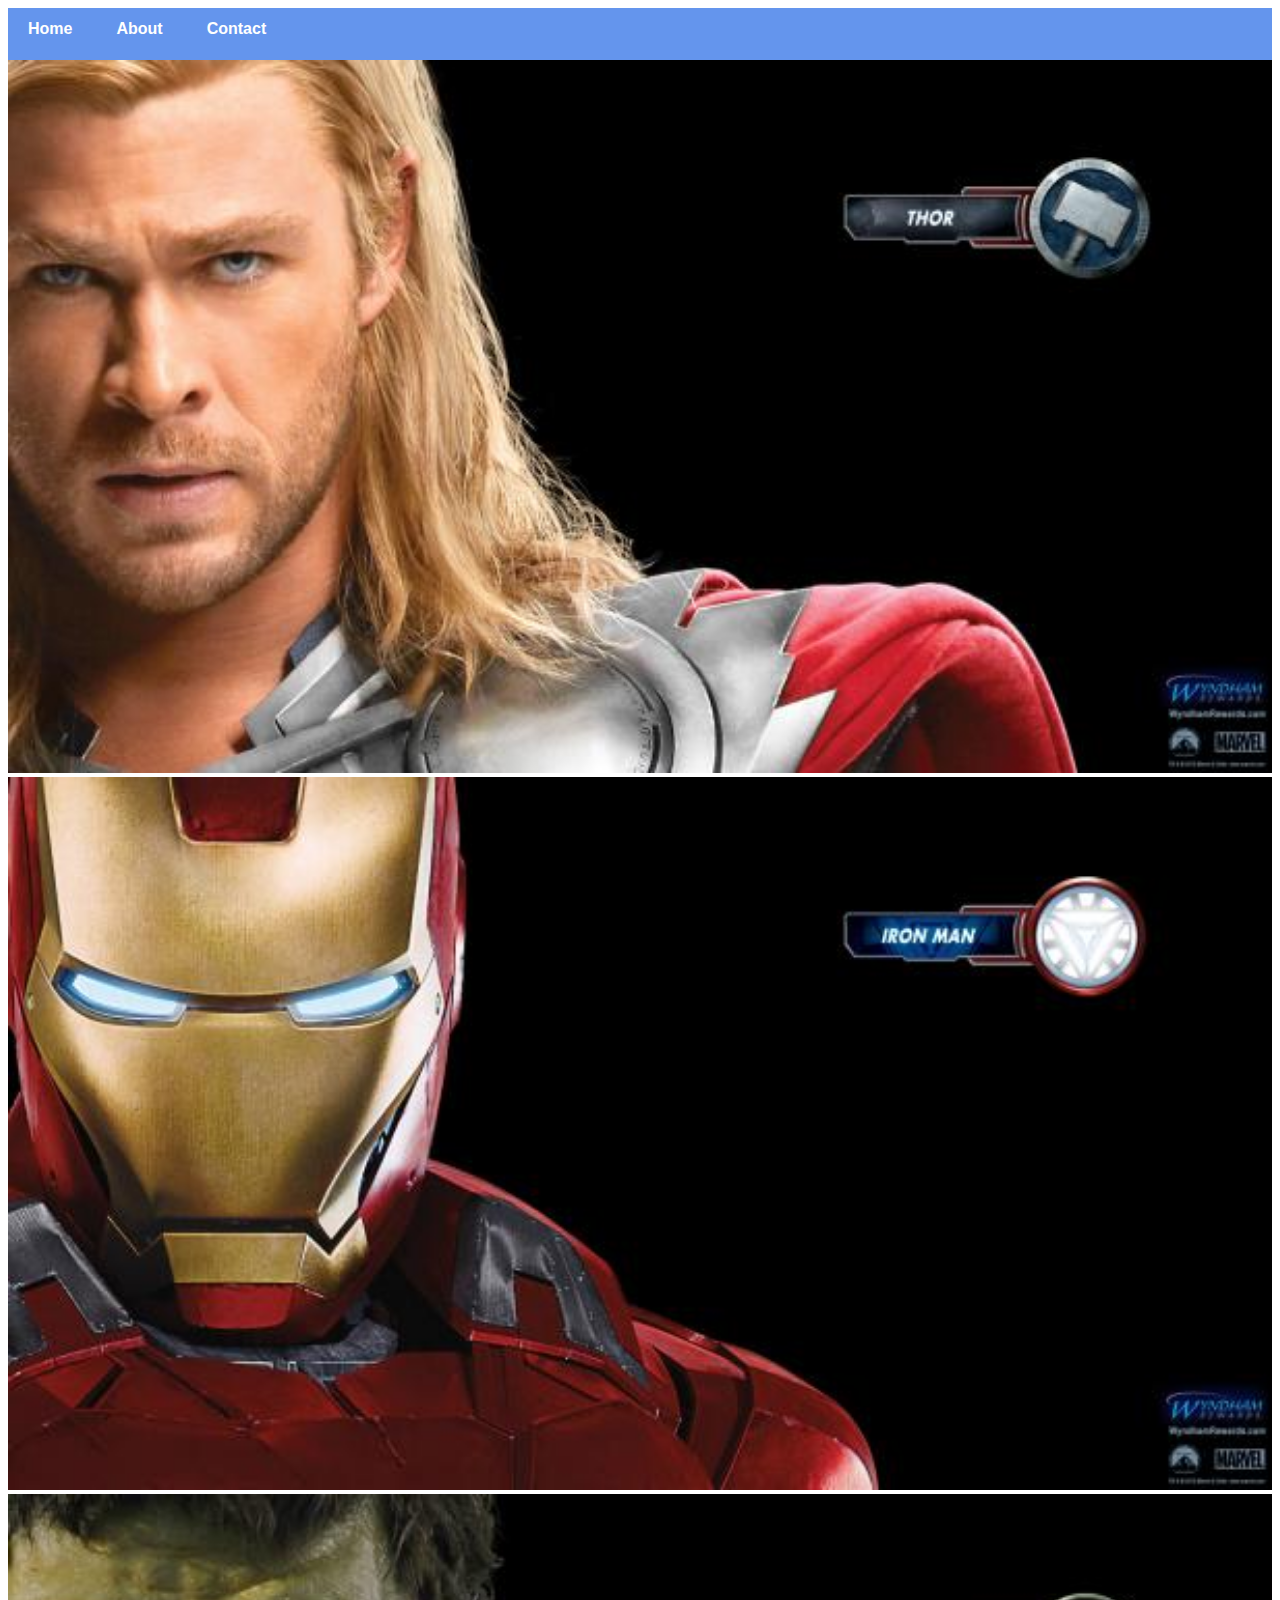
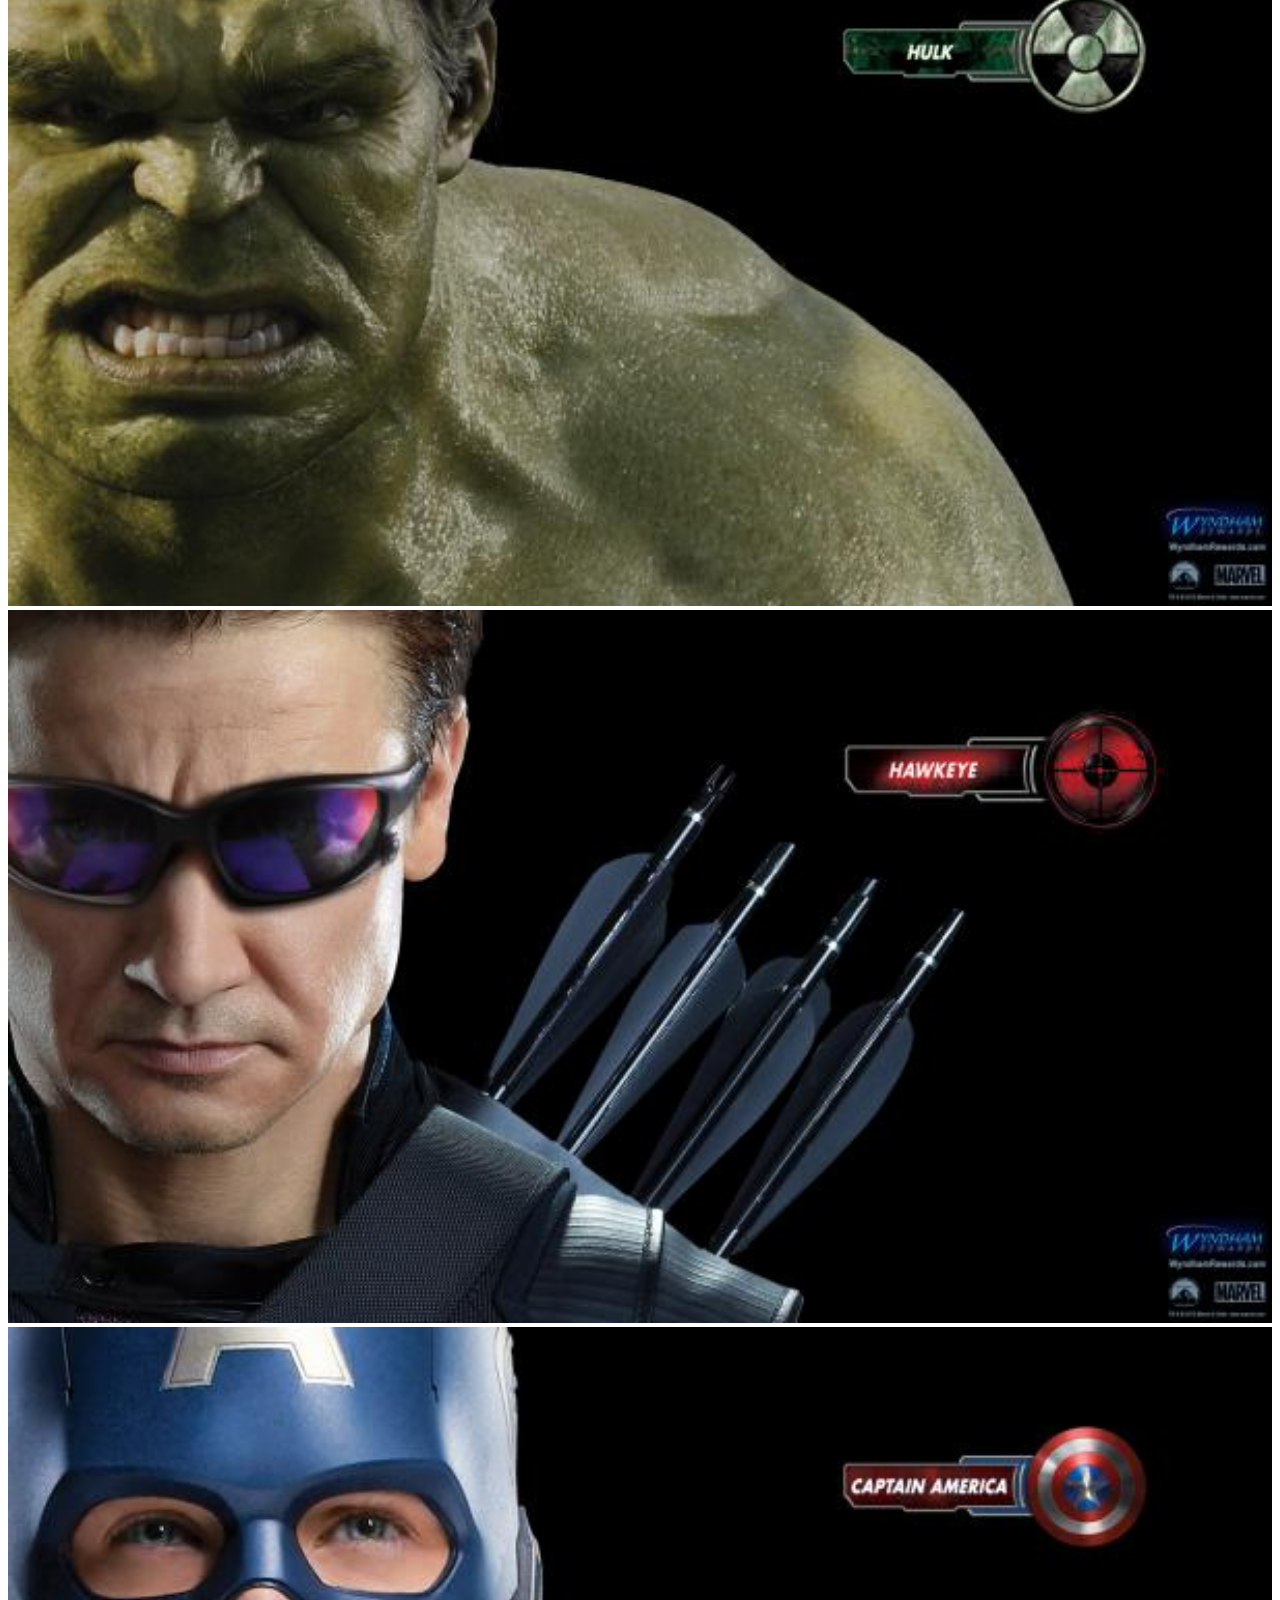
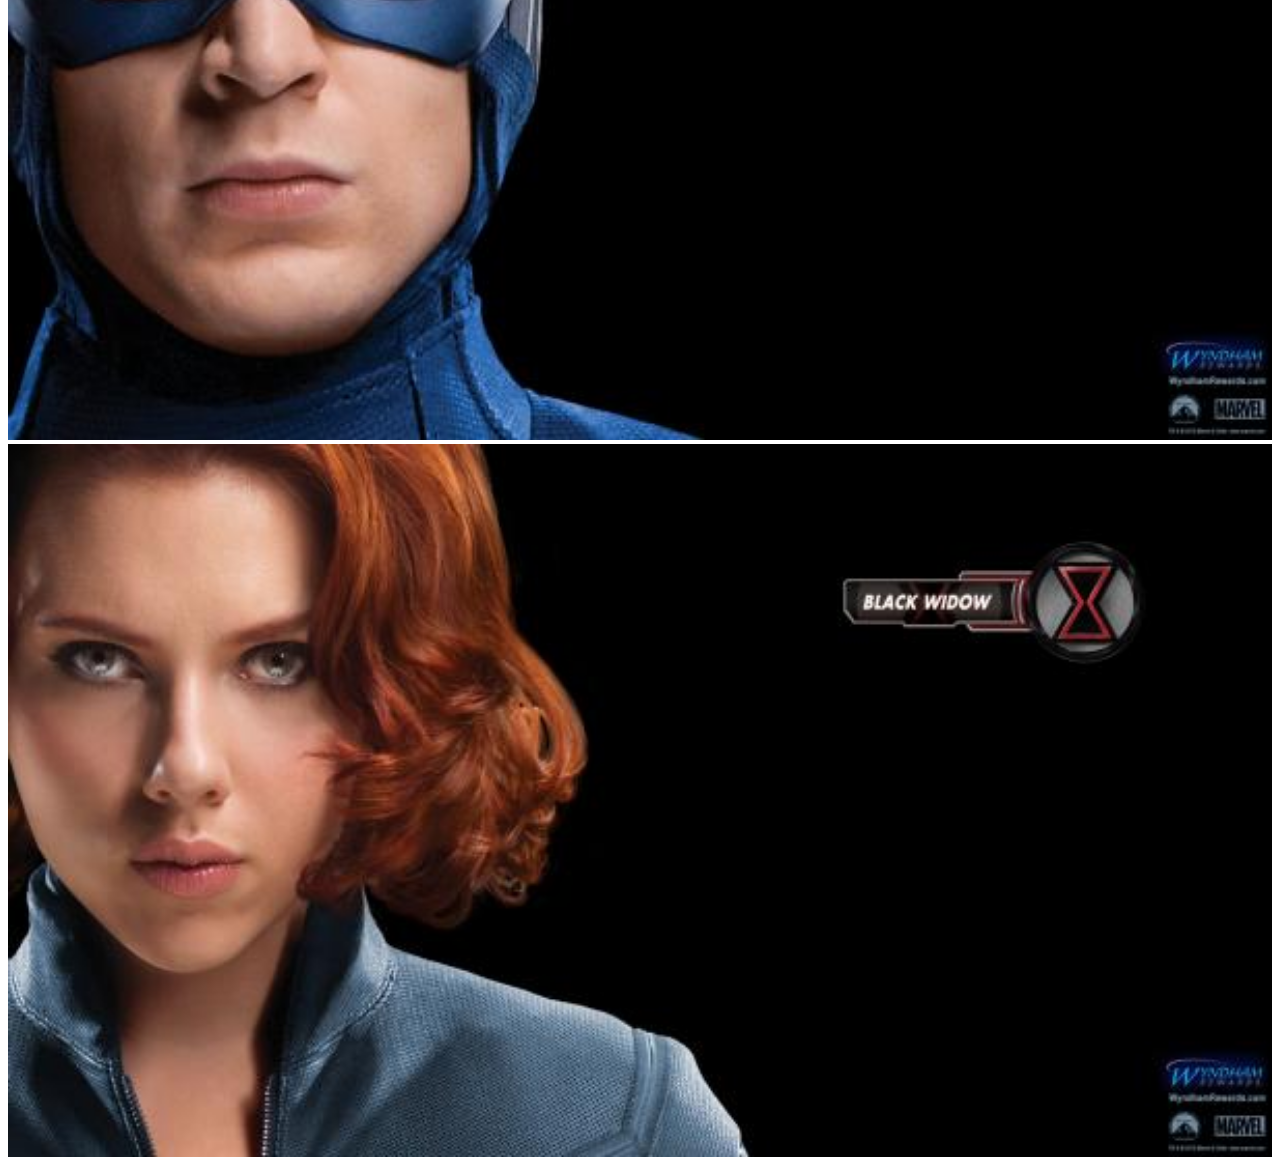
<file: index.html>
<!DOCTYPE html>
<html>
    <head>
        <link rel="stylesheet"href="styles.css">
    </head>
    <body>
        <div id="menu">
            <a href="index.html">Home</a>
            <a href="about.html">About</a>
            <a href="contact.html">Contact</a>
        </div>
        <div class="gallery">
           <a href="avenger-1.html"> <img src="images/avengers_01.jpg"/></a>
           <a href="avenger-2.html"> <img src="images/avengers_02.jpg"/></a>
           <a href="avenger-3.html"> <img src="images/avengers_03.jpg"/></a>
           <a href="avenger-4.html"> <img src="images/avengers_04.jpg"/></a>
           <a href="avenger-5.html"> <img src="images/avengers_05.jpg"/></a>
           <a href="avenger-6.html"> <img src="images/avengers_06.jpg"/></a>
        </div>
    </body>
</html>
</file>
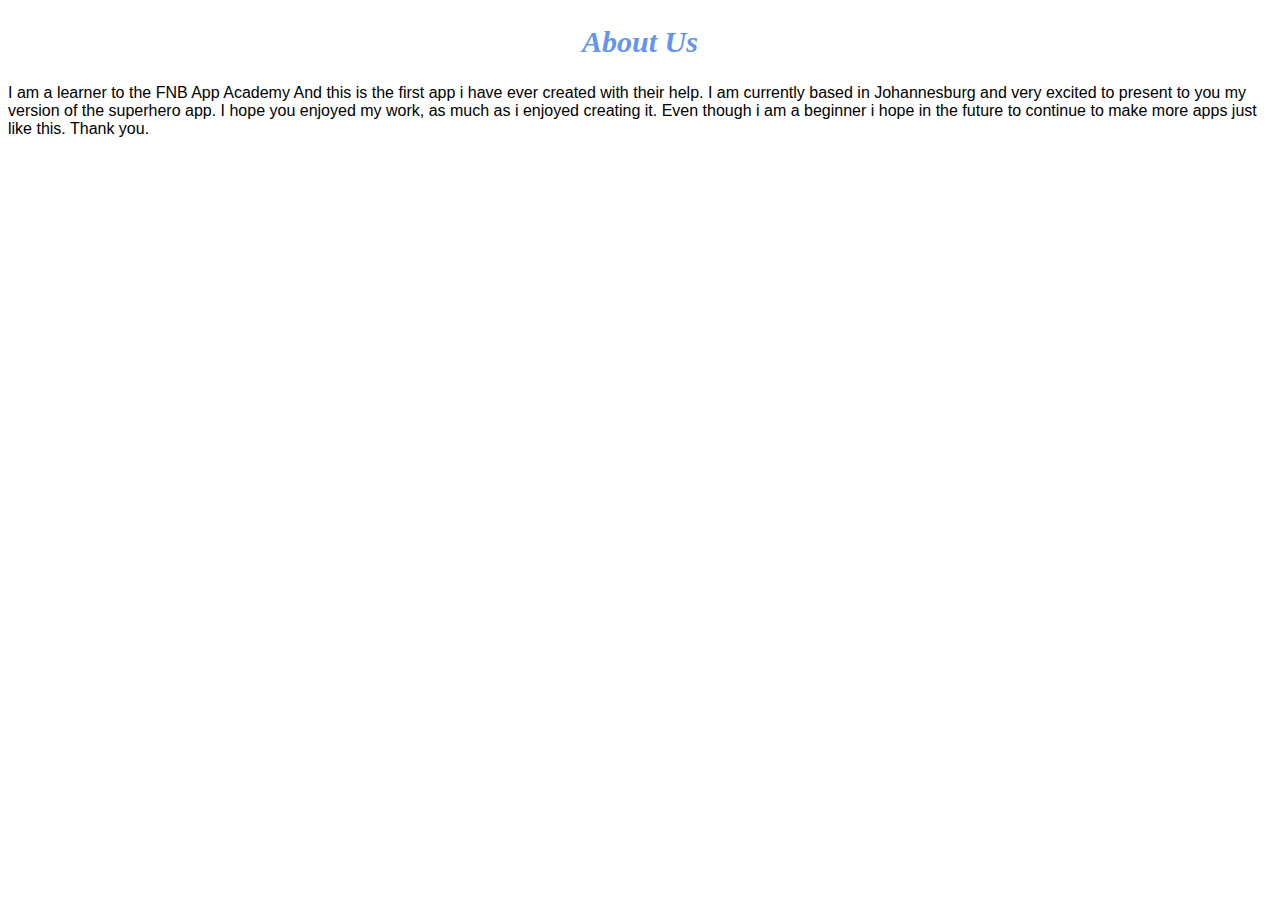
<file: about.html>
<!DOCTYPE html>
<html>
    <head>
        <link rel="stylesheet"href="styles.css">
    </head>
    <body>
        <h2> About Us</h2>
        <p> I am a learner to the FNB App Academy And this is the first app i have ever created with their help. I am currently based in Johannesburg and very excited to present to you my version of the superhero app. I hope you enjoyed my work, as much as i enjoyed creating it. Even though i am a beginner i hope in the future to continue to make more apps just like this. Thank you.</p>
        
    </body>
</html>
</file>
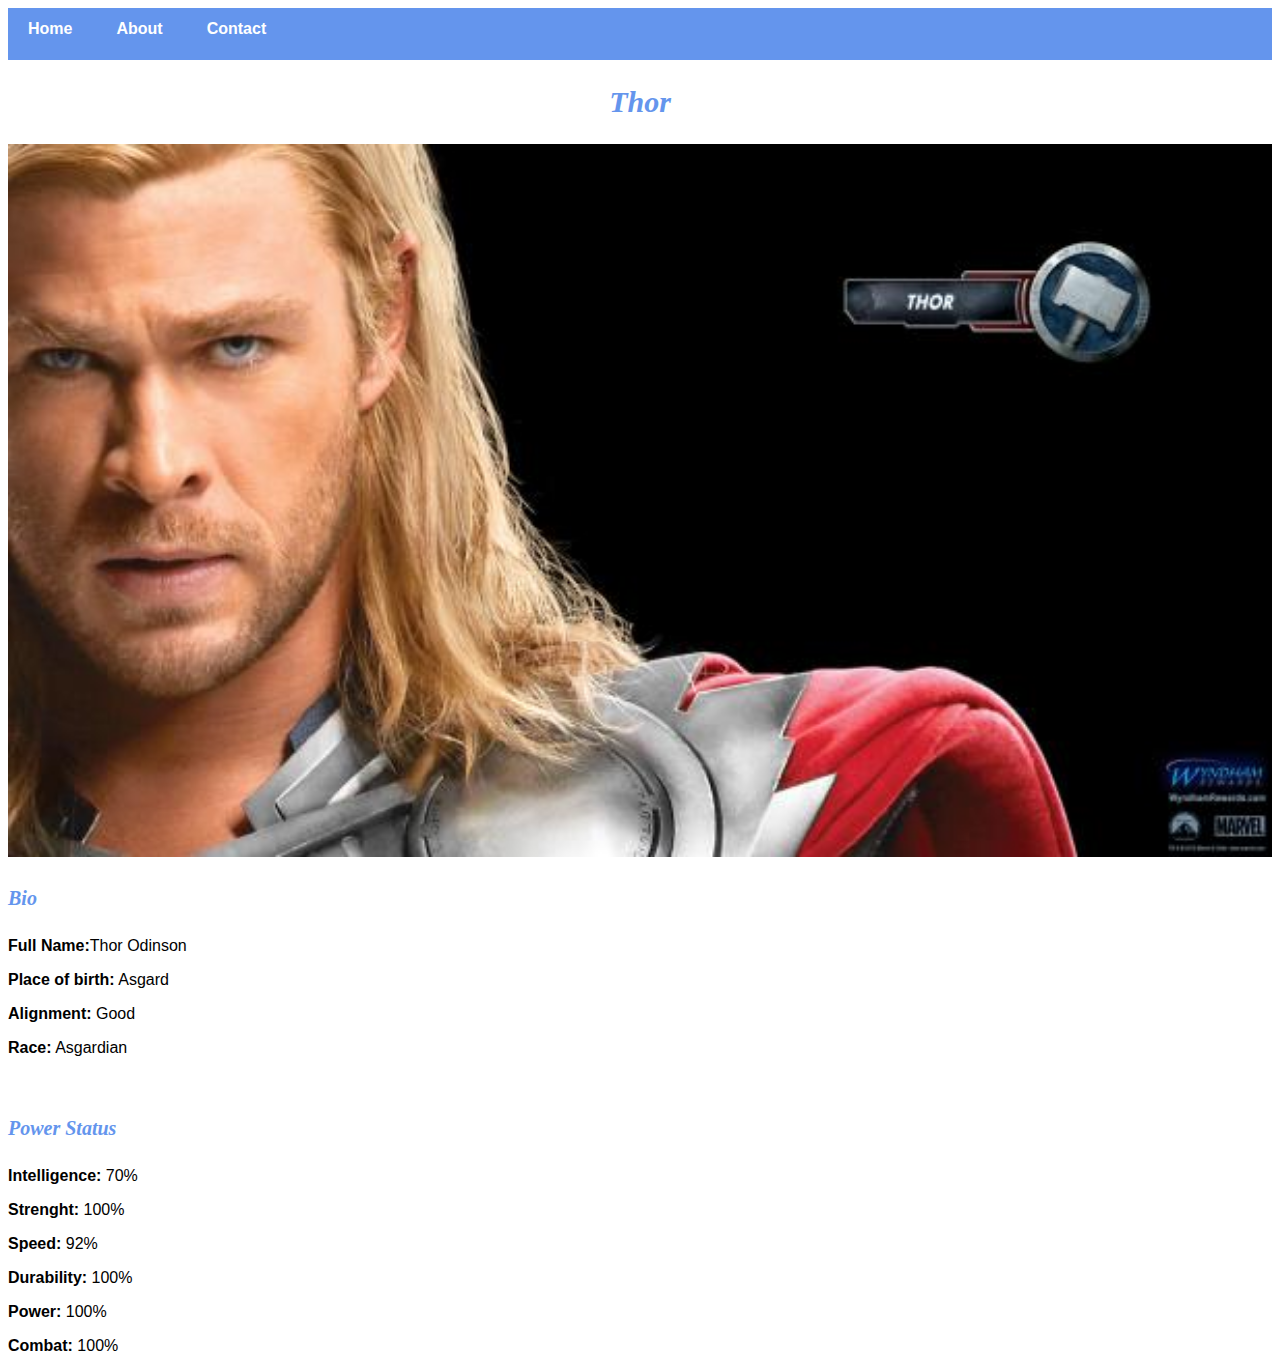
<file: avenger-1.html>
<!DOCTYPE html>
<html>
    <head>
        <link rel="stylesheet"href="styles.css">
    </head>
    <body>
        <div id="menu">
            <a href="index.html">Home</a>
            <a href="about.html">About</a>
            <a href="contact.html">Contact</a>
        </div>
        <h2> Thor </h2>
        <div class="gallery">
            <img src="images/avengers_01.jpg"/>
        </div>
        <h4>Bio</h4>
        <p><b>Full Name:</b>Thor Odinson</p>
        <p><b>Place of birth:</b> Asgard</p>
        <p><b>Alignment:</b> Good</p>
        <p><b>Race:</b> Asgardian</p>
        <br/>
        <h4>Power Status</h4>
        <p><b>Intelligence:</b> 70%</p>
        <p><b>Strenght:</b> 100% </p>
        <p><b>Speed: </b>92%</p>
        <p><b>Durability:</b> 100%</p>
        <p><b>Power: </b>100%</p>
        <P><b>Combat:</b> 100%</P>
    </body>
</html>
</file>
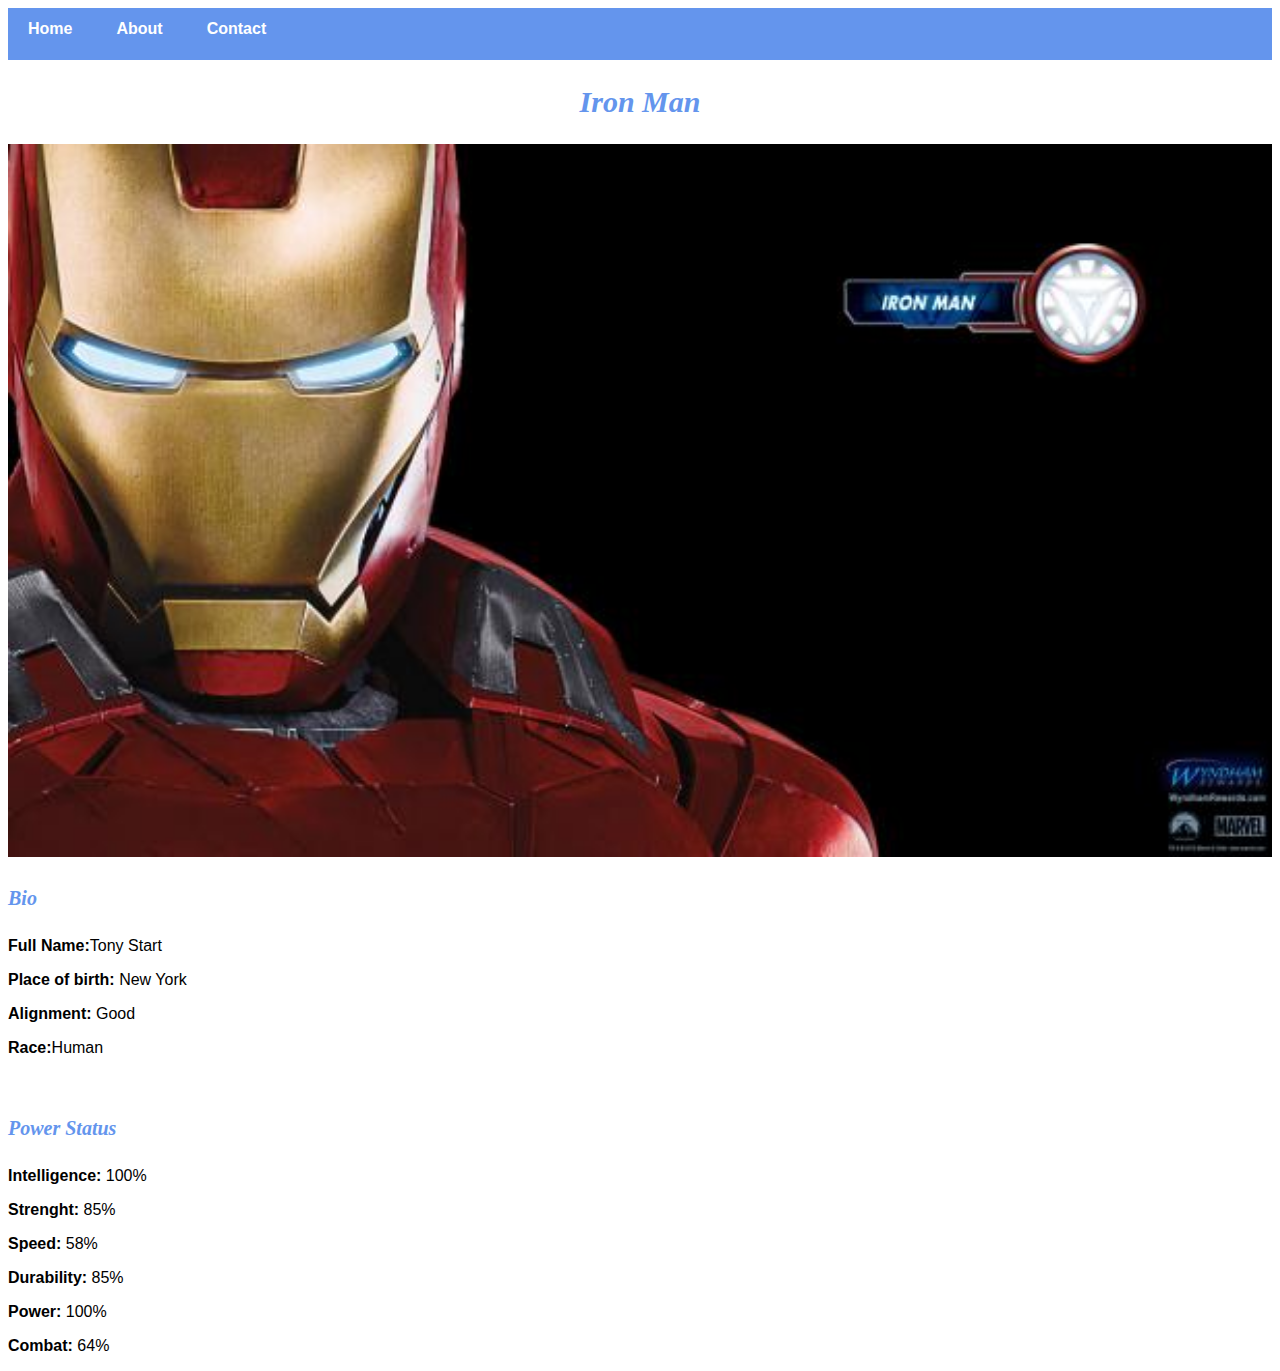
<file: avenger-2.html>
<!DOCTYPE html>
<html>
    <head>
        <link rel="stylesheet"href="styles.css">
    </head>
    <body>
        <div id="menu">
            <a href="index.html">Home</a>
            <a href="about.html">About</a>
            <a href="contact.html">Contact</a>
        </div>
        <h2> Iron Man</h2>
        <div class="gallery">
            <img src="images/avengers_02.jpg"/>
        </div>
        <h4>Bio</h4>
        <p><b>Full Name:</b>Tony Start</p>
        <p><b>Place of birth:</b> New York</p>
        <p><b>Alignment:</b> Good</p>
        <p><b>Race:</b>Human</p>
        <br/>
        <h4>Power Status</h4>
        <p><b>Intelligence:</b> 100%</p>
        <p><b>Strenght:</b> 85% </p>
        <p><b>Speed: </b>58%</p>
        <p><b>Durability:</b> 85%</p>
        <p><b>Power: </b>100%</p>
        <P><b>Combat:</b> 64%</P>
    </body>
</html>
</file>
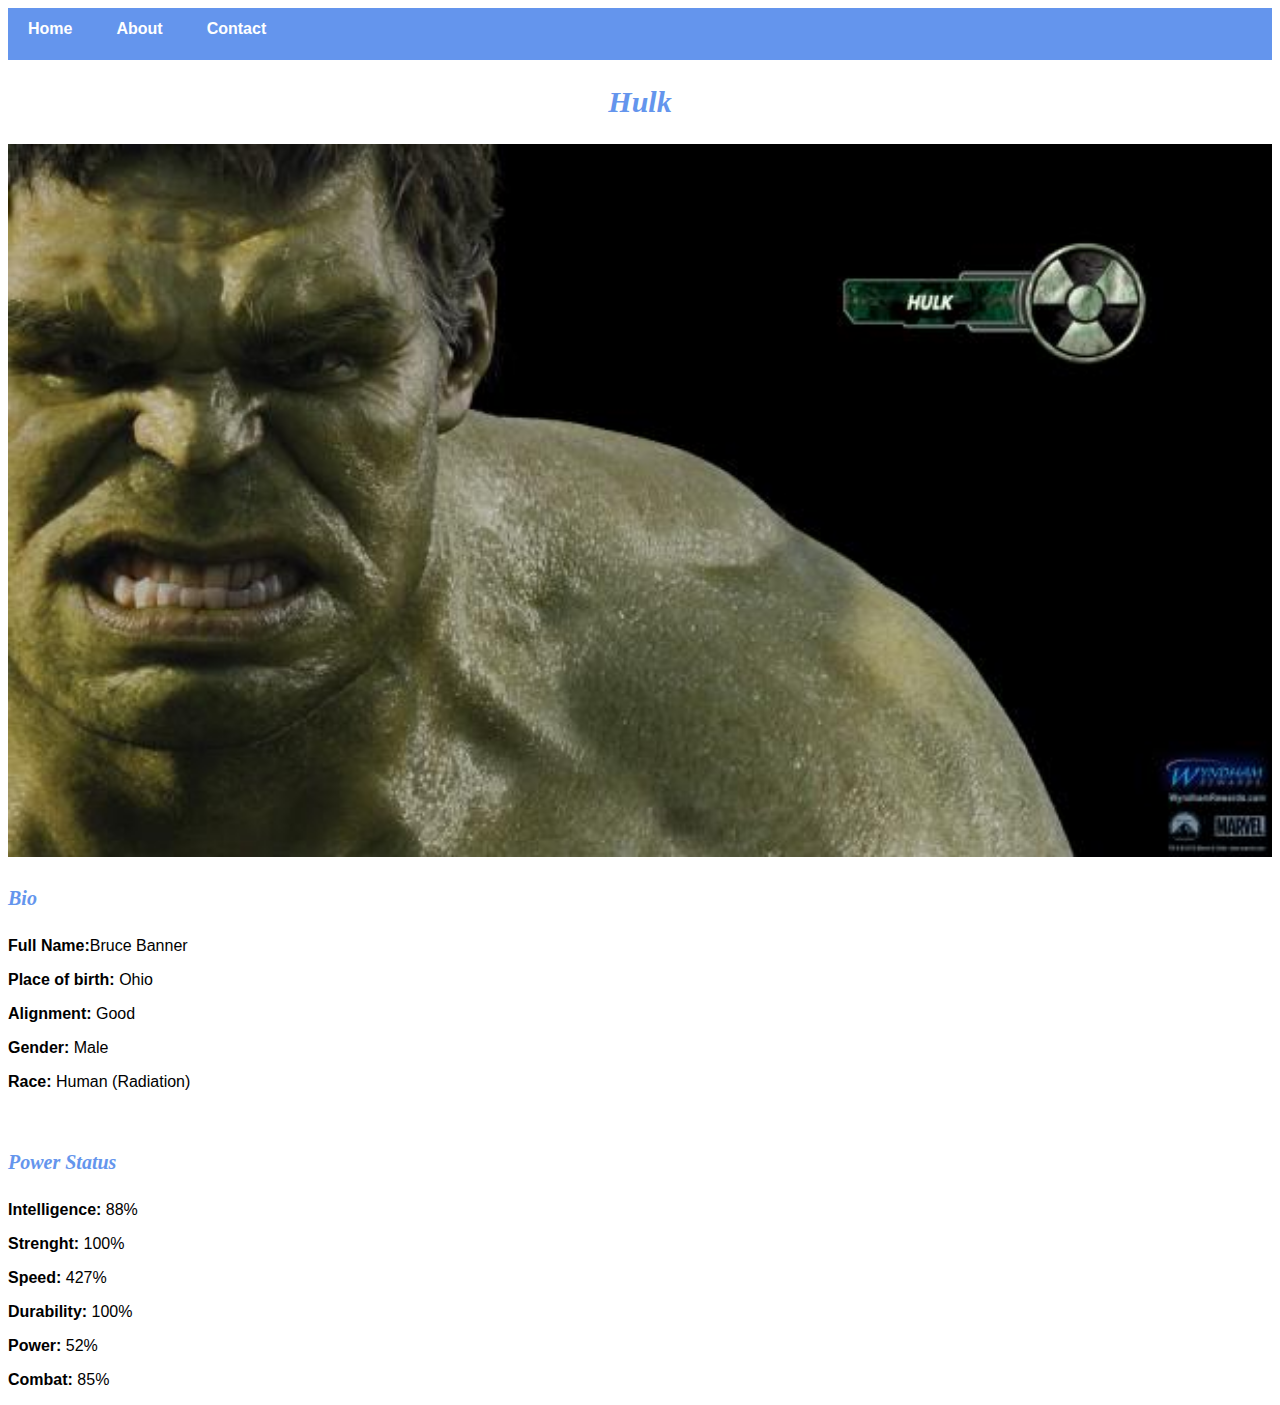
<file: avenger-3.html>
<!DOCTYPE html>
<html>
    <head>
        <link rel="stylesheet"href="styles.css">
    </head>
    <body>
        <div id="menu">
            <a href="index.html">Home</a>
            <a href="about.html">About</a>
            <a href="contact.html">Contact</a>
        </div>
        <h2> Hulk </h2>
        <div class="gallery">
            <img src="images/avengers_03.jpg"/>
        </div>
        <h4>Bio</h4>
        <p><b>Full Name:</b>Bruce Banner </p>
        <p><b>Place of birth:</b> Ohio</p>
        <p><b>Alignment:</b> Good</p>
        <p><b>Gender:</b> Male</p>
        <p><b>Race:</b> Human (Radiation)</p>

        <br/>

        <h4>Power Status</h4>
        <p><b>Intelligence:</b> 88%</p>
        <p><b>Strenght:</b> 100% </p>
        <p><b>Speed: </b>427%</p>
        <p><b>Durability:</b> 100%</p>
        <p><b>Power: </b>52%</p>
        <P><b>Combat:</b> 85%</P>

    </body>
</html>
</file>
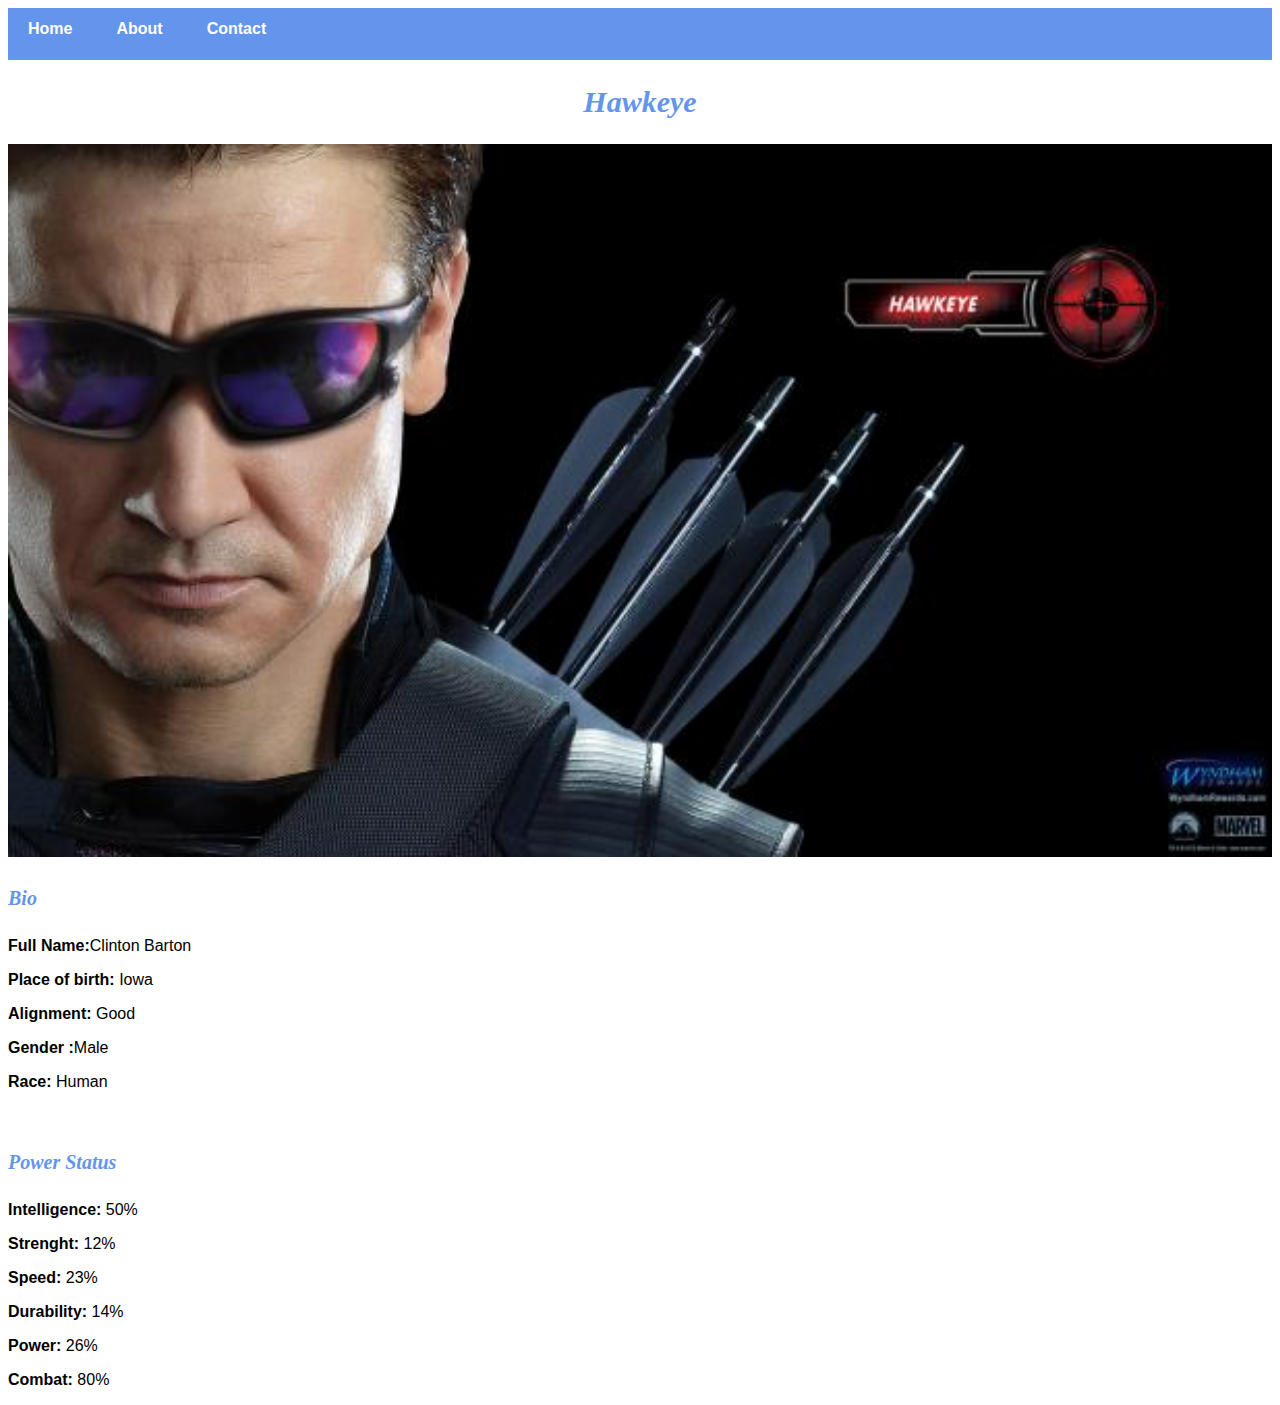
<file: avenger-4.html>
<!DOCTYPE html>
<html>
    <head>
        <link rel="stylesheet"href="styles.css">
    </head>
    <body>
        <div id="menu">
            <a href="index.html">Home</a>
            <a href="about.html">About</a>
            <a href="contact.html">Contact</a>
        </div>
        <h2> Hawkeye</h2>
        <div class="gallery">
            <img src="images/avengers_04.jpg"/>
        </div>
        <h4>Bio</h4>
        <p><b>Full Name:</b>Clinton Barton</p>
        <p><b>Place of birth:</b> Iowa</p>
        <p><b>Alignment:</b> Good</p>
        <p><b>Gender :</b>Male</p>
        <p><b>Race:</b> Human</p>

        <br/>
        
        <h4>Power Status</h4>
        <p><b>Intelligence:</b> 50%</p>
        <p><b>Strenght:</b> 12% </p>
        <p><b>Speed: </b>23%</p>
        <p><b>Durability:</b> 14%</p>
        <p><b>Power: </b>26%</p>
        <P><b>Combat:</b> 80%</P>
    </body>
</html>
</file>
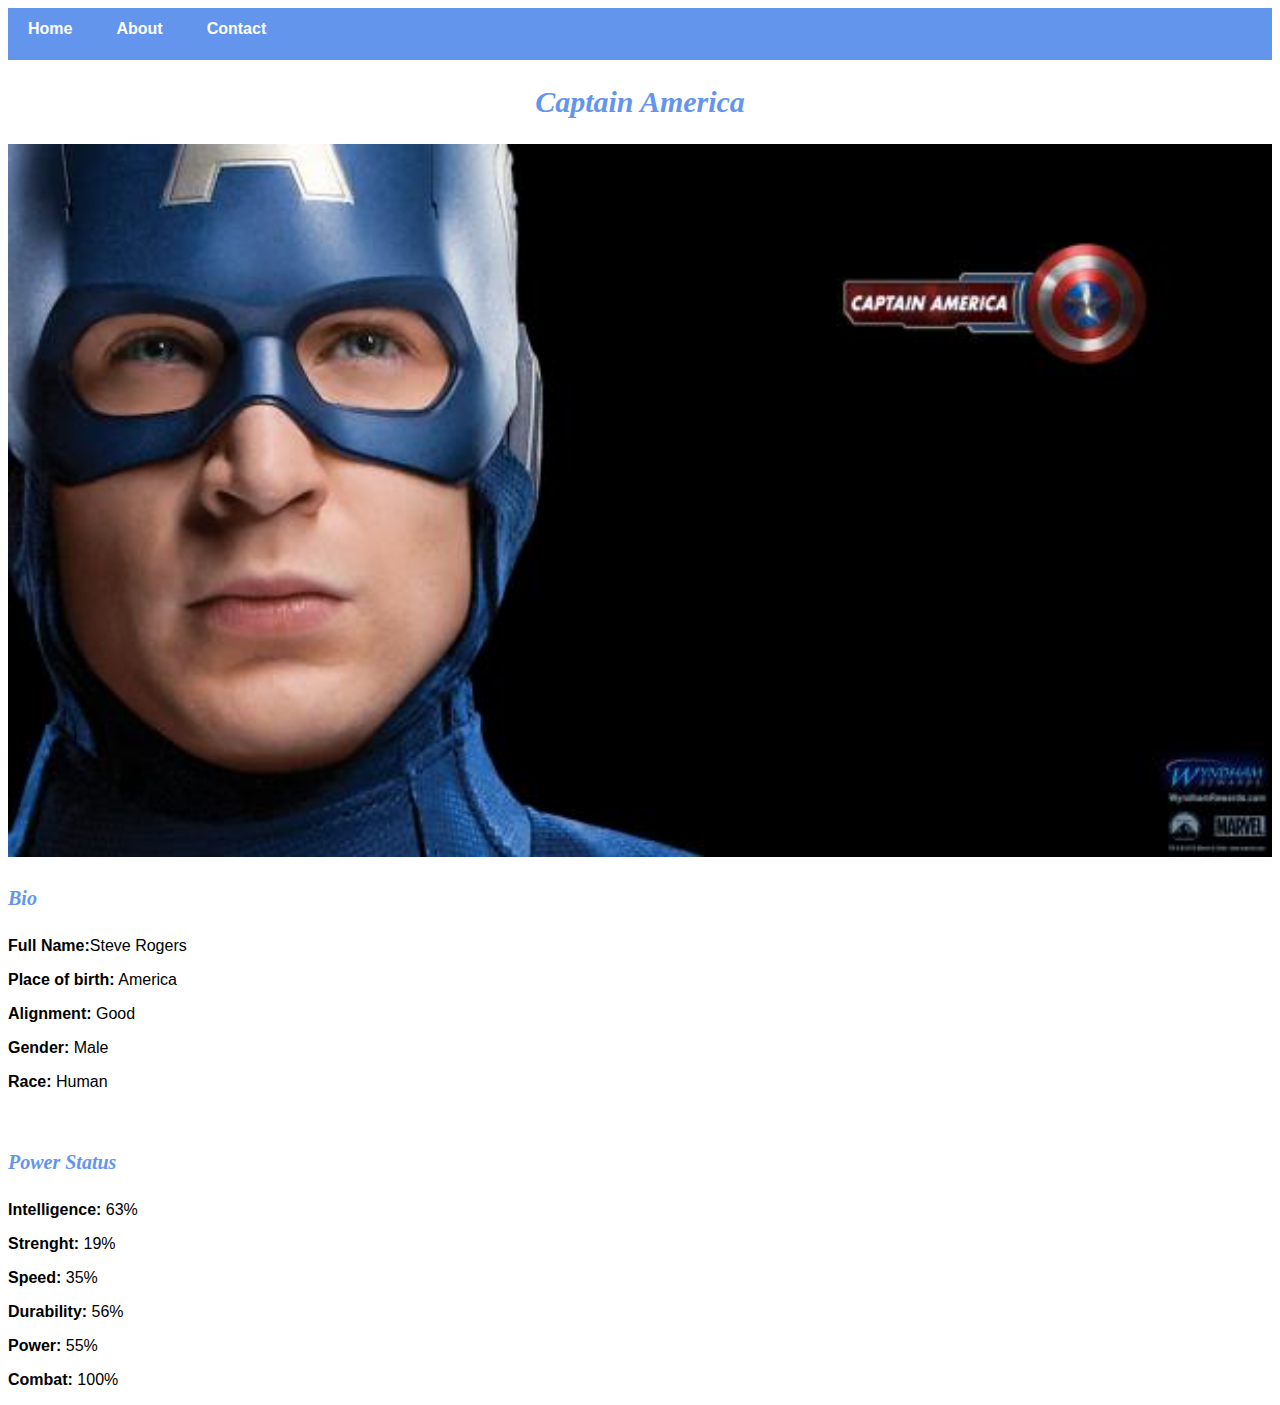
<file: avenger-5.html>
<!DOCTYPE html>
<html>
    <head>
        <link rel="stylesheet"href="styles.css">
    </head>
    <body>
        <div id="menu">
            <a href="index.html">Home</a>
            <a href="about.html">About</a>
            <a href="contact.html">Contact</a>
        </div>
        <h2> Captain America </h2>
        <div class="gallery">
            <img src="images/avengers_05.jpg"/>
        </div>
        <h4>Bio</h4>
        <p><b>Full Name:</b>Steve Rogers</p>
        <p><b>Place of birth:</b> America</p>
        <p><b>Alignment:</b> Good</p>
        <p><b>Gender:</b> Male</p>
        <p><b>Race:</b> Human</p>

        <br/>

        <h4>Power Status</h4>
        <p><b>Intelligence:</b> 63%</p>
        <p><b>Strenght:</b> 19% </p>
        <p><b>Speed: </b> 35%</p>
        <p><b>Durability:</b> 56%</p>
        <p><b>Power: </b>55%</p>
        <P><b>Combat:</b> 100%</P>
    </body>
</html>
</file>
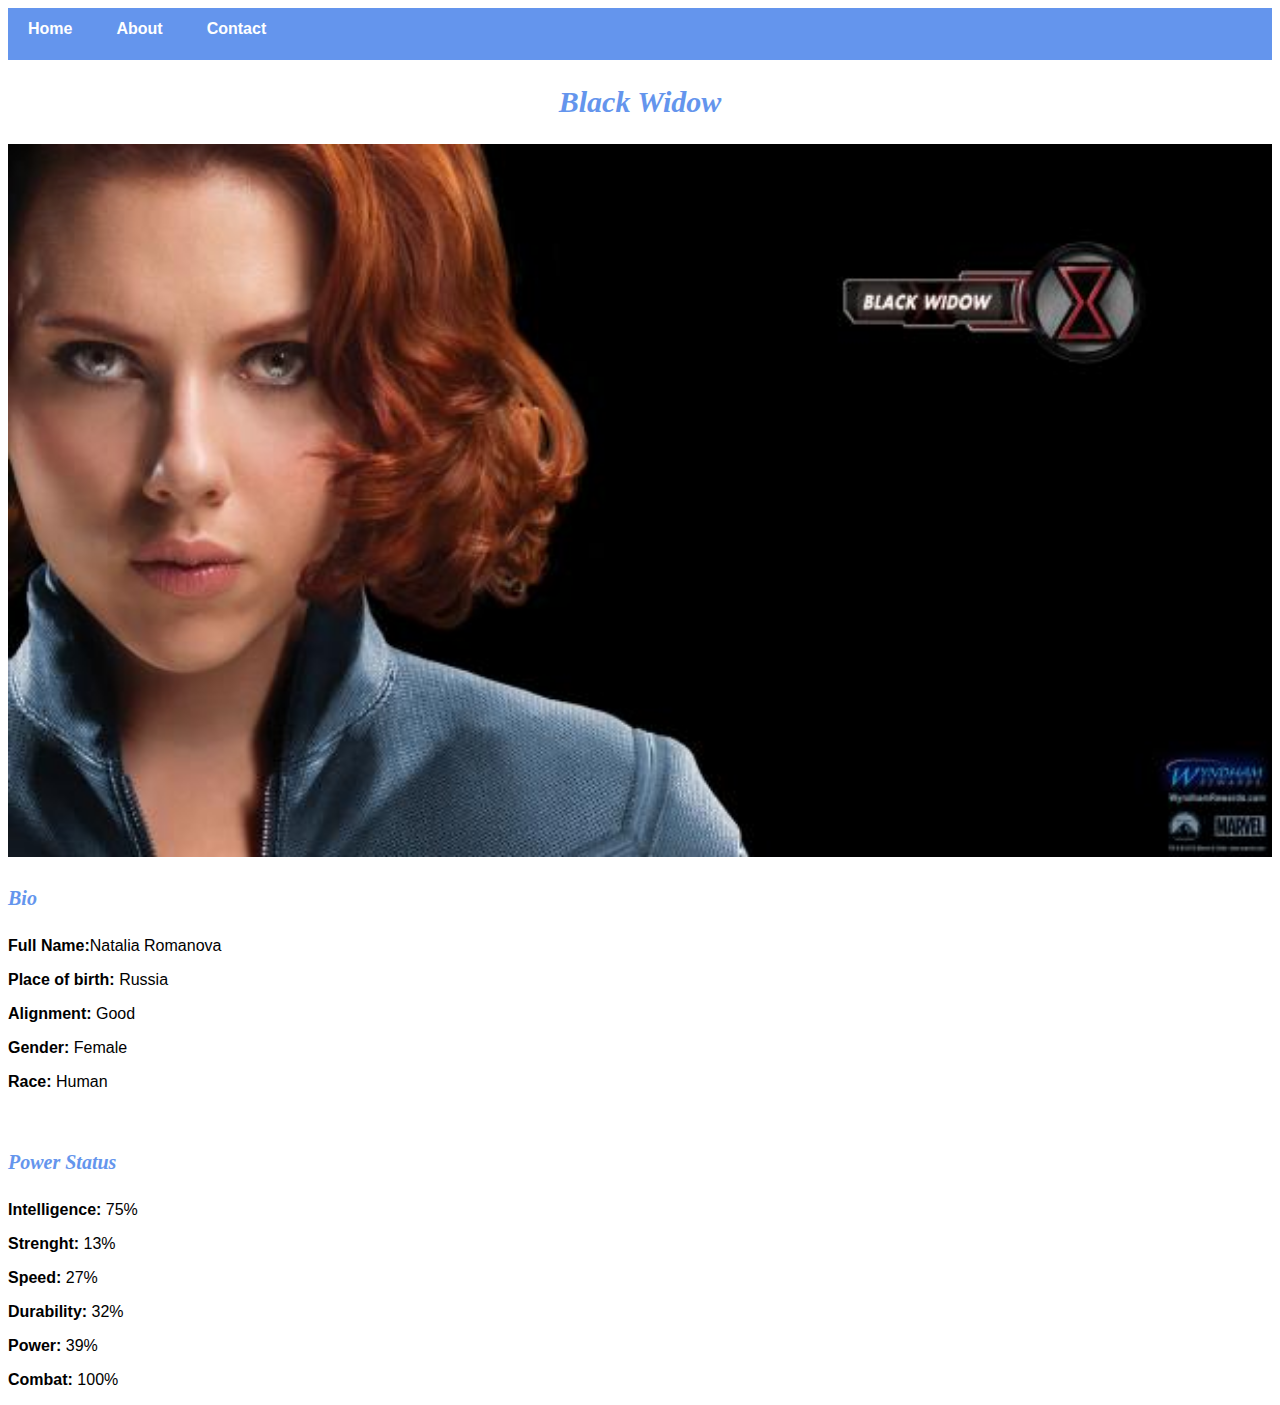
<file: avenger-6.html>
<!DOCTYPE html>
<html>
    <head>
        <link rel="stylesheet"href="styles.css">
    </head>
    <body>
        <div id="menu">
            <a href="index.html">Home</a>
            <a href="about.html">About</a>
            <a href="contact.html">Contact</a>
        </div>
        <h2> Black Widow </h2>
        <div class="gallery">
            <img src="images/avengers_06.jpg"/>
        </div>
        <h4>Bio</h4>
        <p><b>Full Name:</b>Natalia Romanova</p>
        <p><b>Place of birth:</b> Russia</p>
        <p><b>Alignment:</b> Good</p>
        <p><b>Gender:</b> Female</p>
        <p><b>Race:</b> Human</p>

        <br/>

        <h4>Power Status</h4>
        <p><b>Intelligence:</b> 75%</p>
        <p><b>Strenght:</b> 13% </p>
        <p><b>Speed: </b> 27%</p>
        <p><b>Durability:</b> 32%</p>
        <p><b>Power: </b>39%</p>
        <P><b>Combat:</b> 100%</P>
    </body>
</html>
</file>
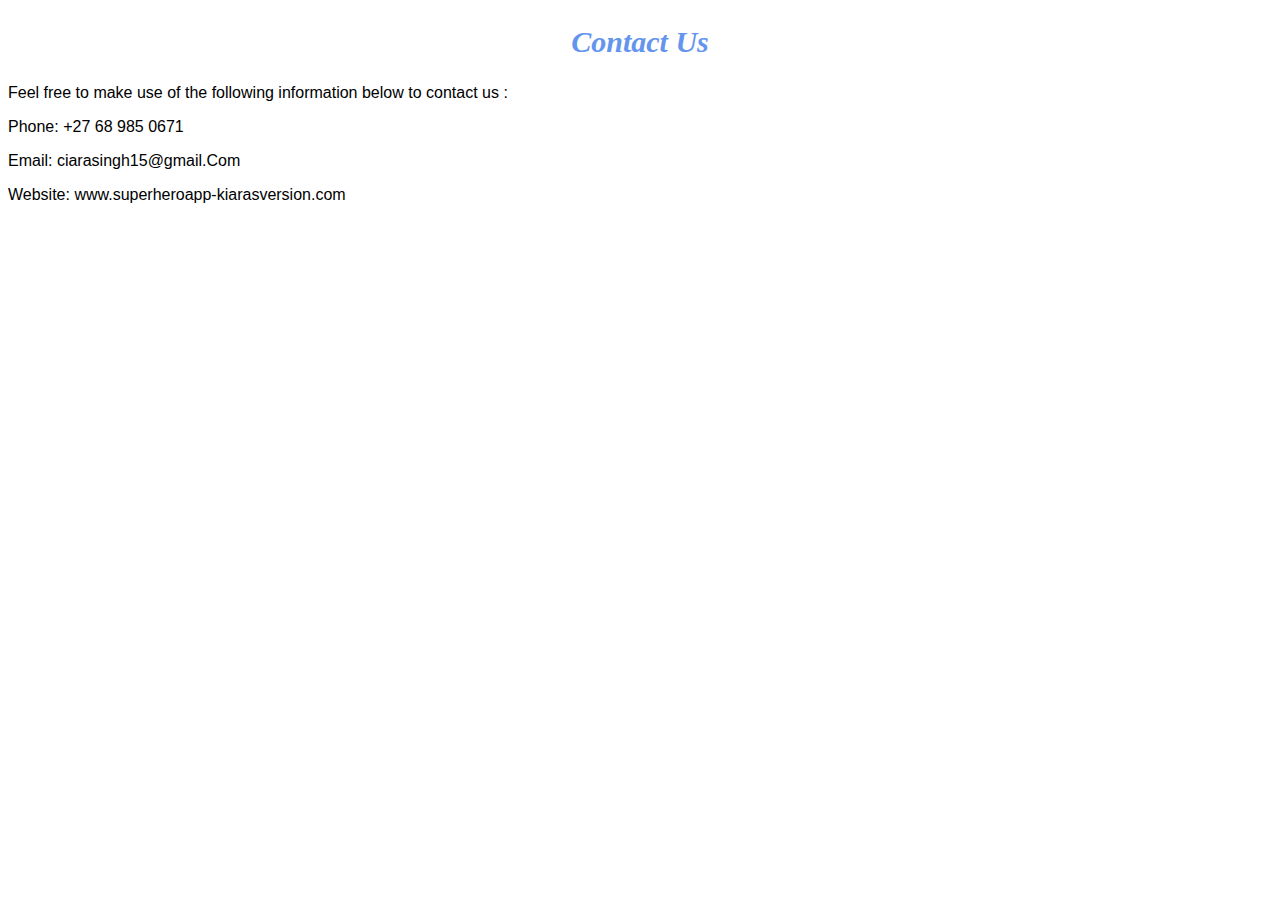
<file: contact.html>
<!DOCTYPE html>
<html>
    <head>
        <link rel="stylesheet"href="styles.css">
    </head>
    <body>
        <h2> Contact Us</h2>
        <p>Feel free to make use of the following information below to contact us :</p>  
        <p>Phone: +27 68 985 0671</p>       
        <p>Email: ciarasingh15@gmail.Com </p>
        <p>Website: www.superheroapp-kiarasversion.com </p>
    </body>
</html>
</file>
<file: styles.css>
.gallery img{
    width: 100%;
}

h2{
    font-family: Impact, fantasy;
    text-align: center;
    font-size: 30px;
    color: cornflowerblue;
    font-style: italic;
}

h4{
    font-family: Impact, fantasy;
    font-size: 20px;
    font-style: italic;
    color: cornflowerblue;
}

p{
    font-family: Helvetica, sans-serif;
}

#menu{
    width: 100%;
    height: 40px;
    background-color: cornflowerblue;
    padding-top: 12px;
}

#menu a{
    color: #ffffff;
    font-family: Helvetica, sans-serif;
    size: 18px;
    text-decoration-line: none;
    font-weight: 800;
     padding-left: 20px;
    padding-right: 20px;
}

#menu a:hover{
    color: #5077bd;
}
</file>
